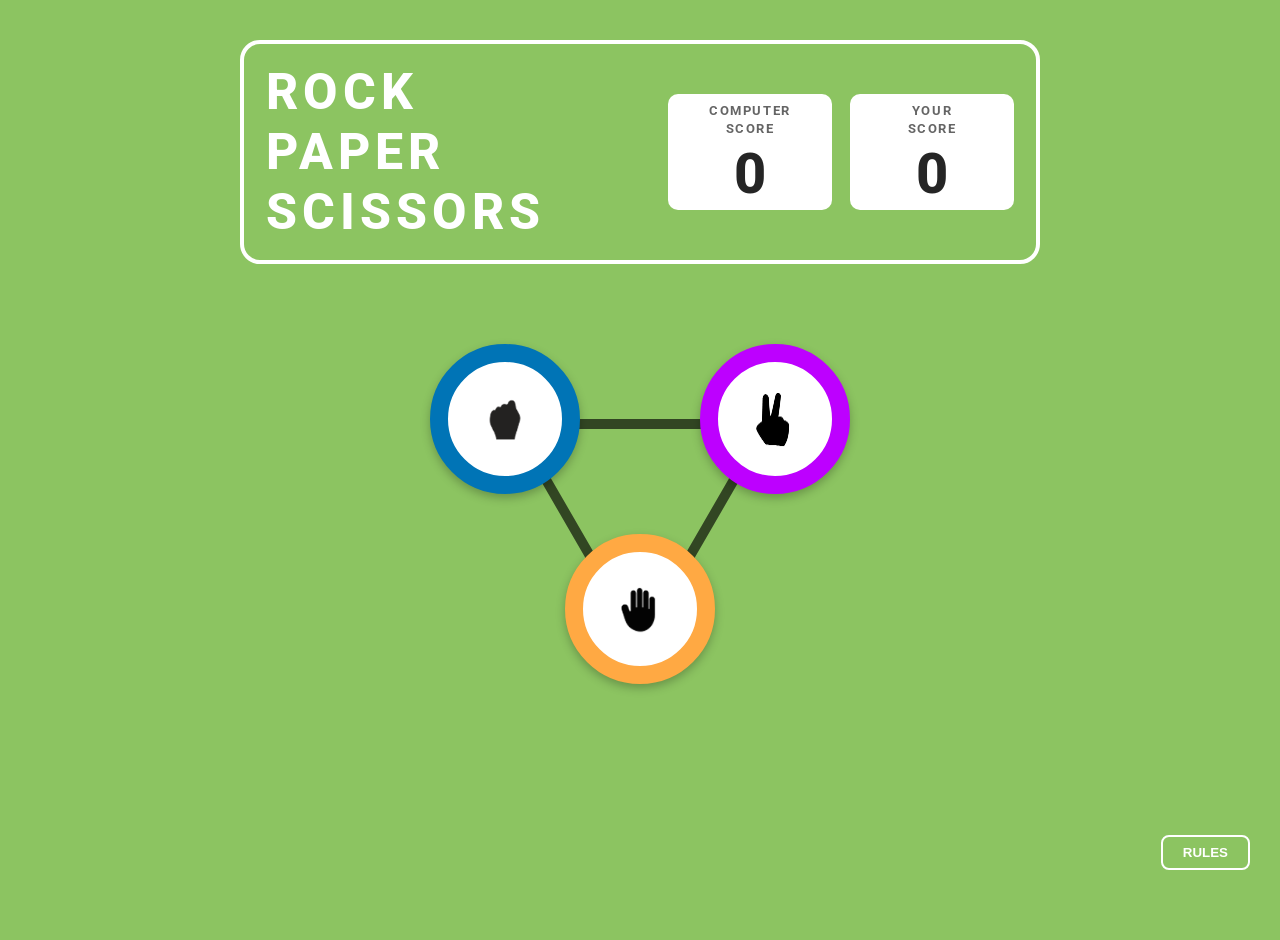
<file: index.html>
<!DOCTYPE html>
<html>
<head>
  <title>Rock Paper Scissors</title>
  <link rel="preconnect" href="https://fonts.googleapis.com">
  <link rel="preconnect" href="https://fonts.gstatic.com" crossorigin>
  <link href="https://fonts.googleapis.com/css2?family=Roboto:wght@400;500;700;900&display=swap" rel="stylesheet">
  <link rel="stylesheet" href="assets/css/style.css">
</head>
<body>

  <div class="header">
    <div class="logo">
      ROCK <br> PAPER <br> SCISSORS
    </div>

    <div class="score-board">
      <div class="score-box">
        <p>COMPUTER<br>SCORE</p>
        <h2 id="pc-score">0</h2>
      </div>
      <div class="score-box">
        <p>YOUR<br>SCORE</p>
        <h2 id="player-score">0</h2>
      </div>
    </div>
  </div>

  <div class="triangle">
    <button class="choice stone" data-choice="stone">
      <img src="assets/images/stone.png" alt="rock">
    </button>
    <button class="choice paper" data-choice="paper">
      <img src="assets/images/paper.png" alt="paper">
    </button>
    <button class="choice scissor" data-choice="scissor">
      <img src="assets/images/scissor.png" alt="scissors">
    </button>
    <div class="line line1"></div>
    <div class="line line2"></div>
    <div class="line line3"></div>
  </div>

  <!-- RULES BUTTON -->
<button class="rules-btn" id="rulesBtn">RULES</button>

<!-- RULES POPUP -->
<div class="rules-popup hidden" id="rulesPopup">
  <div class="rules-box">
    <h2>Game Rules</h2>
    <ul>
      <li>Rock beats scissors, scissors beat paper, and paper beats rock.</li>
      <li>Agree ahead of time whether you'll count off “rock, paper, scissors, shoot” or just “rock, paper, scissors.”</li>
      <li>Use rock, paper, scissors to settle minor decisions or simply play to pass the time.</li>
      <li>If both players lay down the same hand, each player lays down another hand.</li>
    </ul>
  </div>

  <!-- Close Button -->
  <div class="close-btn" id="closeRules">X</div>
</div>

  <script src="assets/js/script.js"></script>
</body>
</html>
</file>
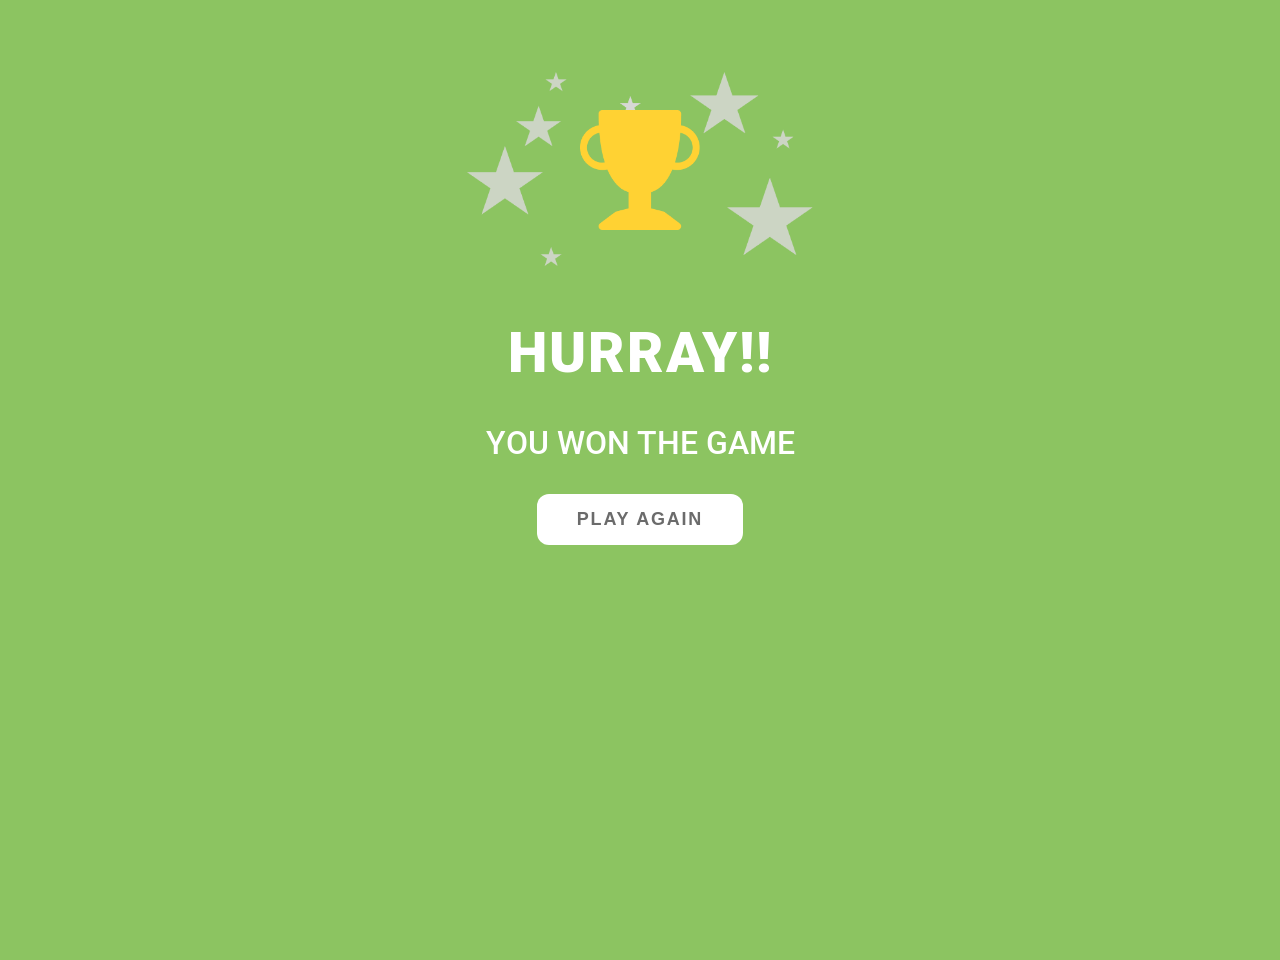
<file: hurray.html>
<!DOCTYPE html>
<html>

<head>
  <title>Hurray</title>
  <link rel="preconnect" href="https://fonts.googleapis.com">
  <link rel="preconnect" href="https://fonts.gstatic.com" crossorigin>
  <link href="https://fonts.googleapis.com/css2?family=Roboto:wght@400;500;700;900&display=swap" rel="stylesheet">
  <link rel="stylesheet" href="assets/css/style.css">
</head>

<body class="center">
  <div class="hurray-graphic">
    <img src="assets/images/starts.png" alt="stars" class="stars-bg">
    <img src="assets/images/trophy.png" alt="trophy" class="trophy-center">
  </div>
  <h1 class="hurray-title">HURRAY!!</h1>
  <p class="hurray-subtitle">YOU WON THE GAME</p>
  <button id="play-again">PLAY AGAIN</button>
  <script src="assets/js/script.js"></script>
</body>

</html>
</file>
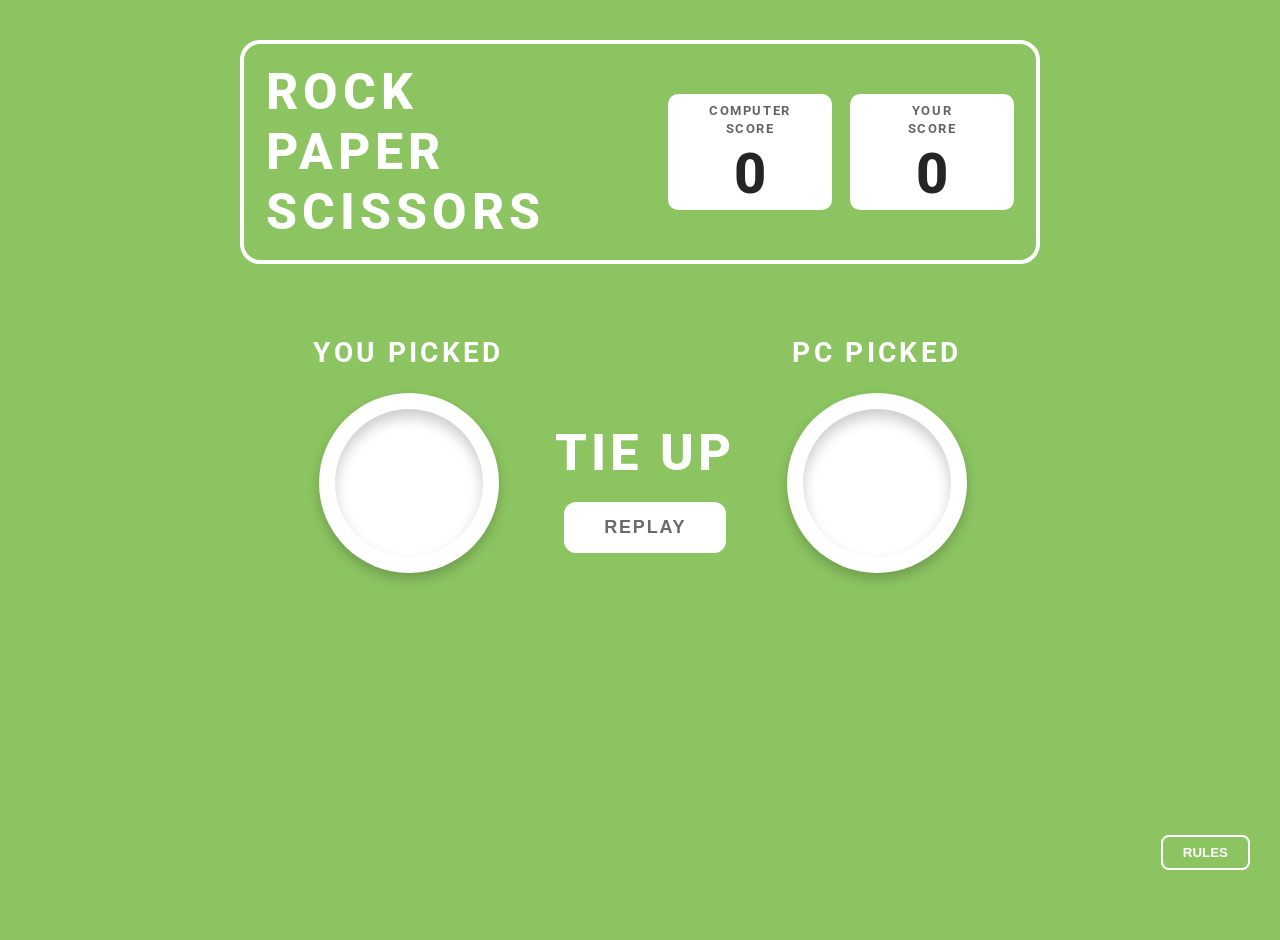
<file: result.html>
<!DOCTYPE html>
<html>

<head>
  <title>Result</title>
  <link rel="preconnect" href="https://fonts.googleapis.com">
  <link rel="preconnect" href="https://fonts.gstatic.com" crossorigin>
  <link href="https://fonts.googleapis.com/css2?family=Roboto:wght@400;500;700;900&display=swap" rel="stylesheet">
  <link rel="stylesheet" href="assets/css/style.css">
</head>

<body>

  <div class="header">
    <div class="logo">
      ROCK <br> PAPER <br> SCISSORS
    </div>

    <div class="score-board">
      <div class="score-box">
        <p>COMPUTER<br>SCORE</p>
        <h2 id="pc-score">0</h2>
      </div>
      <div class="score-box">
        <p>YOUR<br>SCORE</p>
        <h2 id="player-score">0</h2>
      </div>
    </div>
  </div>

  <div class="result-container">

    <div class="picked player-side">
      <p>YOU PICKED</p>
      <div id="player-picked" class="circle"></div>
    </div>

    <div class="result-center">
      <h2 id="result-text"></h2>
      <button id="play-again">PLAY AGAIN</button>
    </div>

    <div class="picked pc-side">
      <p>PC PICKED</p>
      <div id="pc-picked" class="circle"></div>
    </div>

  </div>

  <!-- RULES BUTTON -->
  <button class="rules-btn" id="rulesBtn" style="right: 30px;">RULES</button>
  <button class="rules-btn hidden" id="nextBtn" style="right: 30px;">NEXT</button>

  <!-- RULES POPUP -->
  <div class="rules-popup hidden" id="rulesPopup">
    <div class="rules-box">
      <h2>Game Rules</h2>
      <ul>
        <li>Rock beats scissors, scissors beat paper, and paper beats rock.</li>
        <li>Agree ahead of time whether you'll count off “rock, paper, scissors, shoot” or just “rock, paper, scissors.”
        </li>
        <li>Use rock, paper, scissors to settle minor decisions or simply play to pass the time.</li>
        <li>If both players lay down the same hand, each player lays down another hand.</li>
      </ul>
    </div>

    <!-- Close Button -->
    <div class="close-btn" id="closeRules">X</div>
  </div>
  </div>

  <script src="assets/js/script.js"></script>
</body>

</html>
</file>
<file: assets/css/style.css>
.trophy-stars-wrapper {
  position: relative;
  width: 400px;
  height: 220px;
  margin: 0 auto;
}

.trophy-stars-wrapper .star {
  position: absolute;
  z-index: 1;
}

.trophy-stars-wrapper .trophy {
  position: absolute;
  z-index: 2;
}

body {
  margin: 0;
  font-family: "Roboto", sans-serif;
  background: #8CC461;
  color: white;
  overflow: hidden;
  height: 100vh;
}

.header {
  display: flex;
  justify-content: space-between;
  align-items: center;
  border: 4px solid #ffffff;
  padding: 18px 22px;
  margin: 40px auto;
  border-radius: 20px;
  width: min(800px, calc(100% - 40px));
  box-sizing: border-box;
}

.logo {
  font-size: 50px;
  font-weight: 800;
  letter-spacing: 0.1em;
  line-height: 1.2;
  text-transform: uppercase;
}

.score-board {
  display: flex;
  gap: 18px;
}

.score-box {
  background: #ffffff;
  color: #252525;
  padding: 8px 18px;
  border-radius: 10px;
  text-align: center;
  min-width: 128px;
}

.score-box p {
  margin: 0;
  font-size: 13px;
  font-weight: 700;
  letter-spacing: 0.12em;
  color: #656565;
  line-height: 1.4;
  text-transform: uppercase;
}

.score-box h2 {
  margin: 8px 0 0;
  font-size: 56px;
  line-height: 1;
  font-weight: 800;
}

.triangle {
  position: relative;
  width: 420px;
  height: 340px;
  margin: 80px auto;
}

.line {
  position: absolute;
  height: 10px;
  background: rgba(0,0,0,0.64);
  border-radius: 6px;
  z-index: 1;
}

.line1 {
  width: 170px;
  top: 75px;
  left: 125px;
}


.line2 {
  width: 180px;
  top: 155px;
  left: 40px;
  transform: rotate(60deg);
}

/* right diagonal (scissors ↔ paper) */
.line3 {
  width: 180px;
  top: 155px;
  right: 40px;
  transform: rotate(-60deg);
}
.choice {
  width: 150px;
  height: 150px;
  border-radius: 50%;
  border: 18px solid;
  box-sizing: border-box;
  cursor: pointer;
  background: white;
  display: flex;
  align-items: center;
  justify-content: center;
  padding: 0;
  box-shadow: 0 4px 10px rgba(0, 0, 0, 0.25);
  z-index: 2;
}

.choice img {
  width: 56px;
  height: 56px;
  display: block;
  object-fit: contain;
}

.stone {
  border-color: #0074B6;
  position: absolute;
  top: 0;
  left: 0;
}

.paper {
  border-color: #FFA943;
  position: absolute;
  bottom: 0;
  left: 50%;
  transform: translateX(-50%);
}

.scissor {
  border-color: #BD00FF;
  position: absolute;
  top: 0;
  right: 0;
}

.result-container {
  display: flex;
  justify-content: center;
  align-items: flex-start;
  gap: clamp(20px, 4vw, 60px);
  margin-top: 72px;
  padding: 0 16px;
}

.picked {
  text-align: center;
}

.picked p {
  margin: 0 0 24px;
  font-size: 28px;
  font-weight: 700;
  letter-spacing: 0.12em;
}

.player-side .circle,
.pc-side .circle {
  border-width: 16px;
  border-style: solid;
  border-color: transparent;
}

.circle {
  width: 180px;
  height: 180px;
  border-radius: 50%;
  background: white;
  display: flex;
  justify-content: center;
  align-items: center;
  margin: 0 auto;
  box-sizing: border-box;
  box-shadow: 0 8px 14px rgba(0, 0, 0, 0.2) inset, 0 6px 12px rgba(0, 0, 0, 0.2);
}

.circle img {
  width: 70px;
  height: 70px;
}

.ring-stone {
  border-color: #0074B6 !important;
}

.ring-paper {
  border-color: #FFA943 !important;
}

.ring-scissor {
  border-color: #BD00FF !important;
}

.winner {
  box-shadow:
    0 0 0 32px rgba(46, 185, 42, 0.9),
    0 0 0 64px rgba(46, 185, 42, 0.5),
    0 0 0 94px rgba(46, 185, 42, 0.25);
  animation: pulse 1s infinite;
}

@keyframes pulse {
  0% {
    transform: scale(1);
  }

  50% {
    transform: scale(1.1);
  }

  100% {
    transform: scale(1);
  }
}

.result-center {
  text-align: center;
  padding-top: 90px;
}

#result-text {
  margin: 0 0 22px;
  font-size: clamp(30px, 4vw, 64px);
  line-height: 1.05;
  letter-spacing: 0.08em;
  font-weight: 800;
  text-transform: uppercase;
  white-space: pre-line;
}

#play-again {
  background: #ffffff;
  color: #6B6B6B;
  padding: 15px 40px;
  border-radius: 12px;
  font-size: 18px;
  font-weight: 700;
  letter-spacing: 0.1em;
  text-transform: uppercase;
  margin-top: 10px;
  cursor: pointer;
}



button {
  padding: 10px 20px;
  border: none;
  border-radius: 5px;
  cursor: pointer;
}

/* RULES BUTTON */
.rules-btn {
  position: fixed;
  bottom: 30px;
  right: 30px;
  padding: 8px 20px;
  border: 2px solid white;
  background: transparent;
  color: white;
  border-radius: 8px;
  font-weight: bold;
  cursor: pointer;
}


.rules-popup {
  position: fixed;
  bottom: 90px;
  right: 30px;
}

.rules-box {
  width: 280px;
  background: #004429;
  border: 7px solid white;
  border-radius: 10px;
  padding: 20px;
  color: white;
  position: relative;
}

.rules-box h2 {
  text-align: center;
  margin-bottom: 15px;
}

.rules-box ul {
  padding-left: 20px;
}

.rules-box li {
  margin-bottom: 10px;
  font-size: 14px;
}

/* CLOSE BUTTON */
.close-btn {
  position: absolute;
  top: -25px;
  right: -25px;
  width: 50px;
  height: 50px;
  background: #FF0000;
  color: white;
  border-radius: 50%;
  display: flex;
  justify-content: center;
  align-items: center;
  font-weight: 800;
  font-size: 24px;
  cursor: pointer;
  border: 6px solid white;
}

/* HIDDEN */
.hidden {
  display: none;
}

.modal {
  position: fixed;
  top: 0;
  left: 0;
  width: 100%;
  height: 100%;
  background: rgba(0, 0, 0, 0.6);
  display: flex;
  justify-content: center;
  align-items: center;
}

.modal-content {
  background: #004429;
  padding: 20px;
  border-radius: 10px;
}

.hidden {
  display: none;
}

.trophy-container {
  position: relative;
  display: inline-block;
}

.trophy {
  width: 200px;
  animation: pop 0.6s infinite alternate;
}



@keyframes sparkle {
  from {
    transform: scale(0.8) rotate(0deg);
    opacity: 0.7;
  }

  to {
    transform: scale(1.2) rotate(180deg);
    opacity: 1;
  }
}

@media (max-width: 900px) {
  .logo {
    font-size: 34px;
  }

  .header {
    padding: 14px;
  }

  .score-box {
    min-width: 110px;
    padding: 8px 12px;
  }

  .score-box h2 {
    font-size: 44px;
  }

  .result-container {
    flex-wrap: wrap;
    gap: 24px;
    margin-top: 40px;
  }

  .result-center {
    order: 3;
    width: 100%;
    padding-top: 8px;
  }

  .picked p {
    font-size: 20px;
  }

  .circle {
    width: 150px;
    height: 150px;
  }
}
.hurray-graphic {
  position: relative;
  width: 350px;
  height: 220px;
  margin: 60px auto 0 auto;
  display: flex;
  justify-content: center;
  align-items: center;
}

.stars-bg {
  position: absolute;
  top: 0;
  left: 0;
  width: 350px;
  height: 220px;
  object-fit: contain;
  z-index: 1;
}

.trophy-center {
  position: absolute;
  top: 50%;
  left: 50%;
  width: 120px;
  transform: translate(-50%, -50%);
  z-index: 2;
}

.hurray-title {
  margin-top: 40px;
  font-size: 56px;
  letter-spacing: 2px;
  text-align: center;
  font-weight: 900;
}

.hurray-subtitle {
  font-size: 32px;
  margin-bottom: 32px;
  text-align: center;
  font-weight: 500;
}
#play-again {
  background: #ffffff;
  color: #6B6B6B;
  padding: 15px 40px;
  border-radius: 12px;
  font-size: 18px;
  font-weight: 700;
  letter-spacing: 0.1em;
  text-transform: uppercase;
  margin: 20px auto;   /* centers the button */
  display: block;      /* required for margin auto */
  cursor: pointer;
}
</file>
